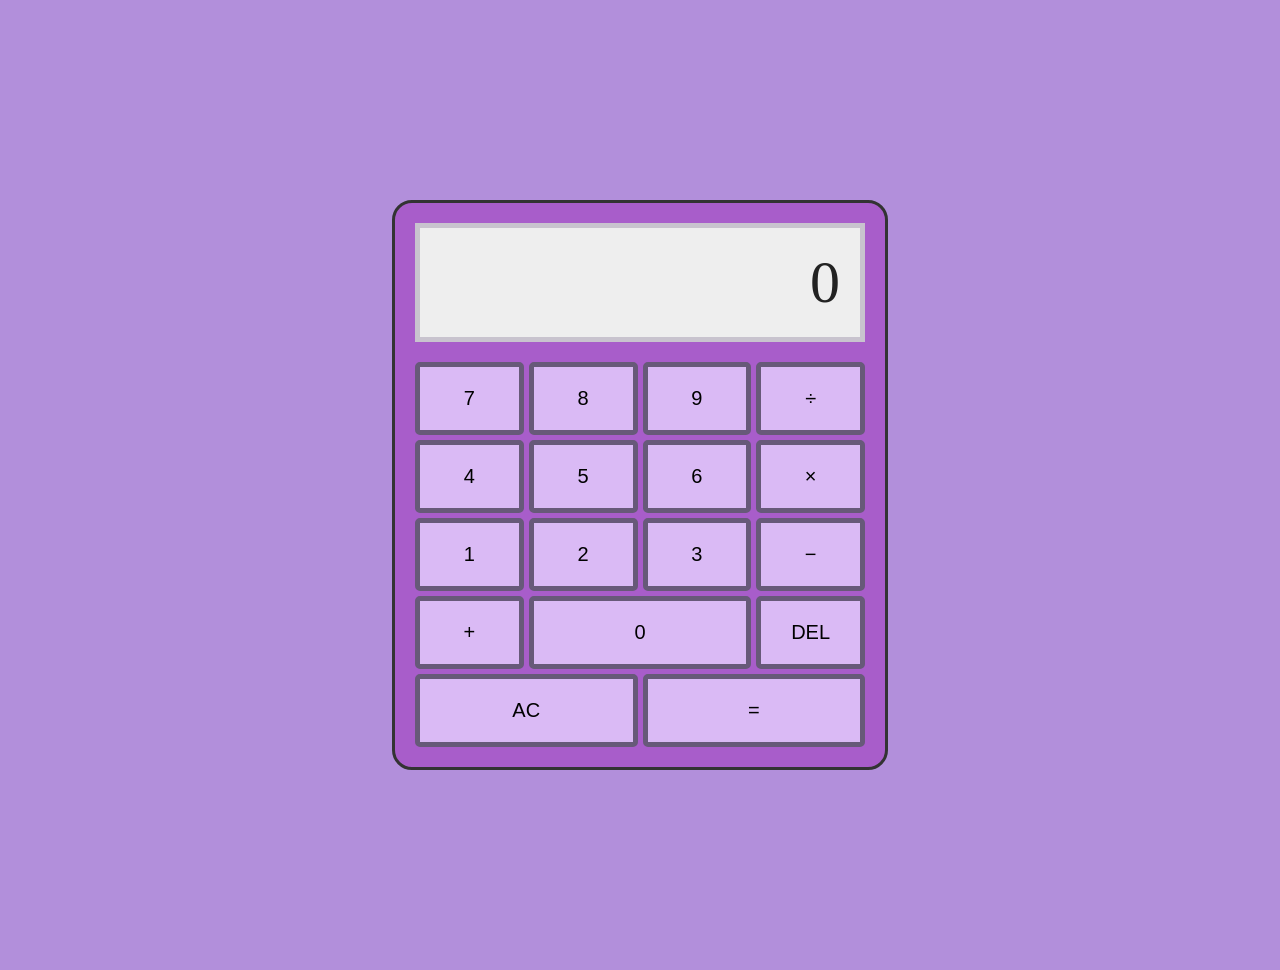
<file: HW5/calculator.html>
<!DOCTYPE html>
<html lang="en">
  <head>
    <meta charset="UTF-8" />
    <meta name="viewport" content="width=device-width, initial-scale=1.0" />
    <link rel="stylesheet" href="calculator.css" />
    <link
      
      rel="stylesheet"
    />
    <script src="calculator.js" defer></script>
    <title>Homework 5 Joe Peacock</title>
  </head>
  <body>
    <div class="calculator">
      <div class="screen" data-screen>0</div>
      <div class="nums-operands">
          <!--Row 1-->
        <button class="key" data-number>7</button>
        <button class="key" data-number>8</button>
        <button class="key" data-number>9</button>
        <button class="key" data-operand>÷</button>
          <!--Row 2-->
        <button class="key" data-number>4</button>
        <button class="key" data-number>5</button>
        <button class="key" data-number>6</button>
        <button class="key" data-operand>×</button>
          <!--Row 3-->
        <button class="key" data-number>1</button>
        <button class="key" data-number>2</button>
        <button class="key" data-number>3</button>
        <button class="key" data-operand>−</button>
          <!--Row 4-->
        
        
        <button class="key" data-operand>+</button>
        <button class="key key-wide" data-number>0</button>
        <button class="key key-backspace" data-delete>DEL</button>

          <!--Row bottom extrawide-->
        <button class="key key-ac key-wide" data-clear>AC</button>
        <button class="key key-wide" data-evaluate>=</button>

      </div>
    </div>
  </body>
</html>
</file>
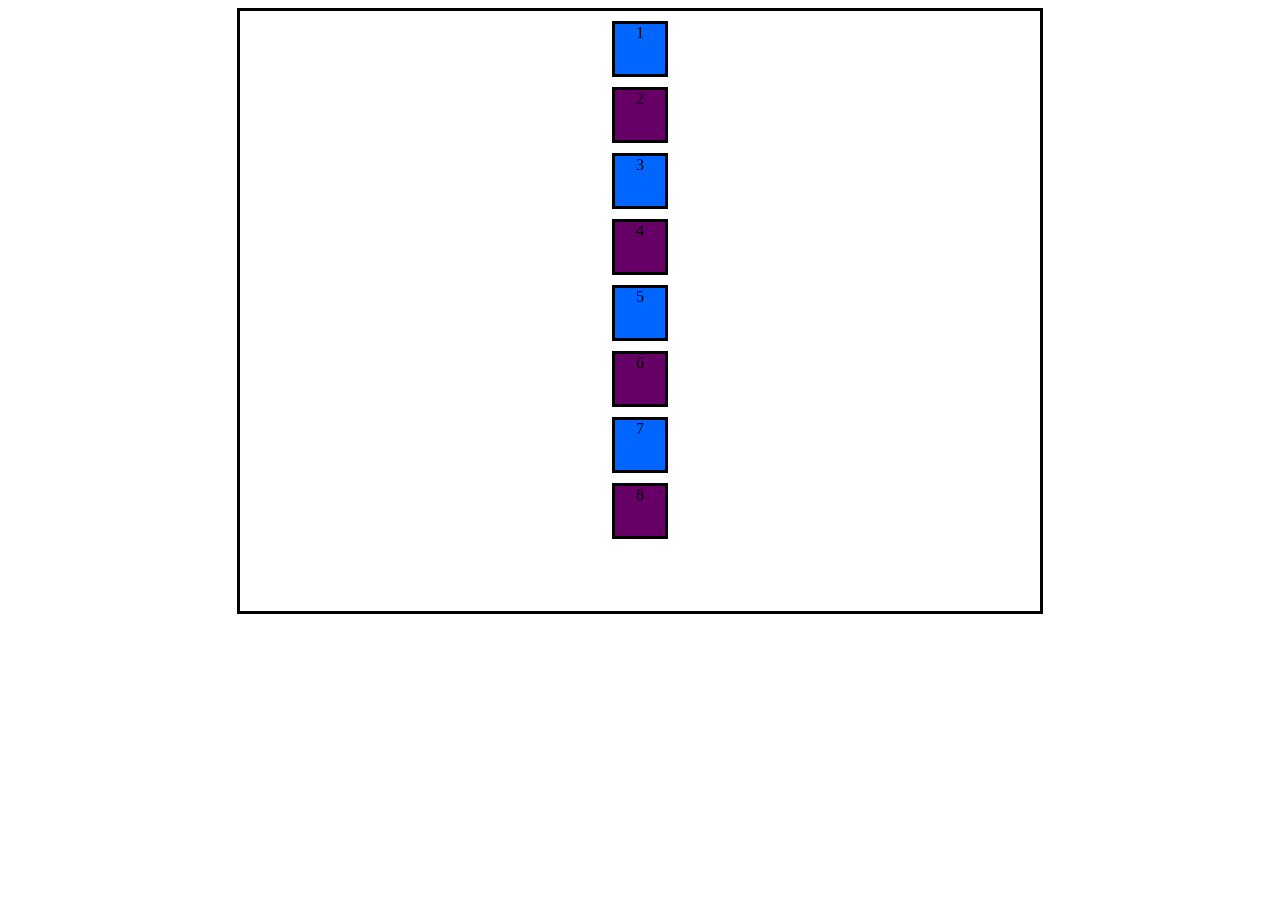
<file: HW4/src/moving-squares.html>
<body>
	<head>
		<link rel="stylesheet" href="moving-squares.css">
	</head>
	
		<div class="row">
			<div id="block1" class="oddBlock">1</div>
			<div id="block2" class="evenBlock">2</div>
			<div id="block3" class="oddBlock">3</div>
			<div id="block4" class="evenBlock">4</div>
			<div id="block5" class="oddBlock">5</div>
			<div id="block6" class="evenBlock">6</div>
			<div id="block7" class="oddBlock">7</div>
			<div id="block8" class="evenBlock">8</div>
		</div>
	
</body>
</file>
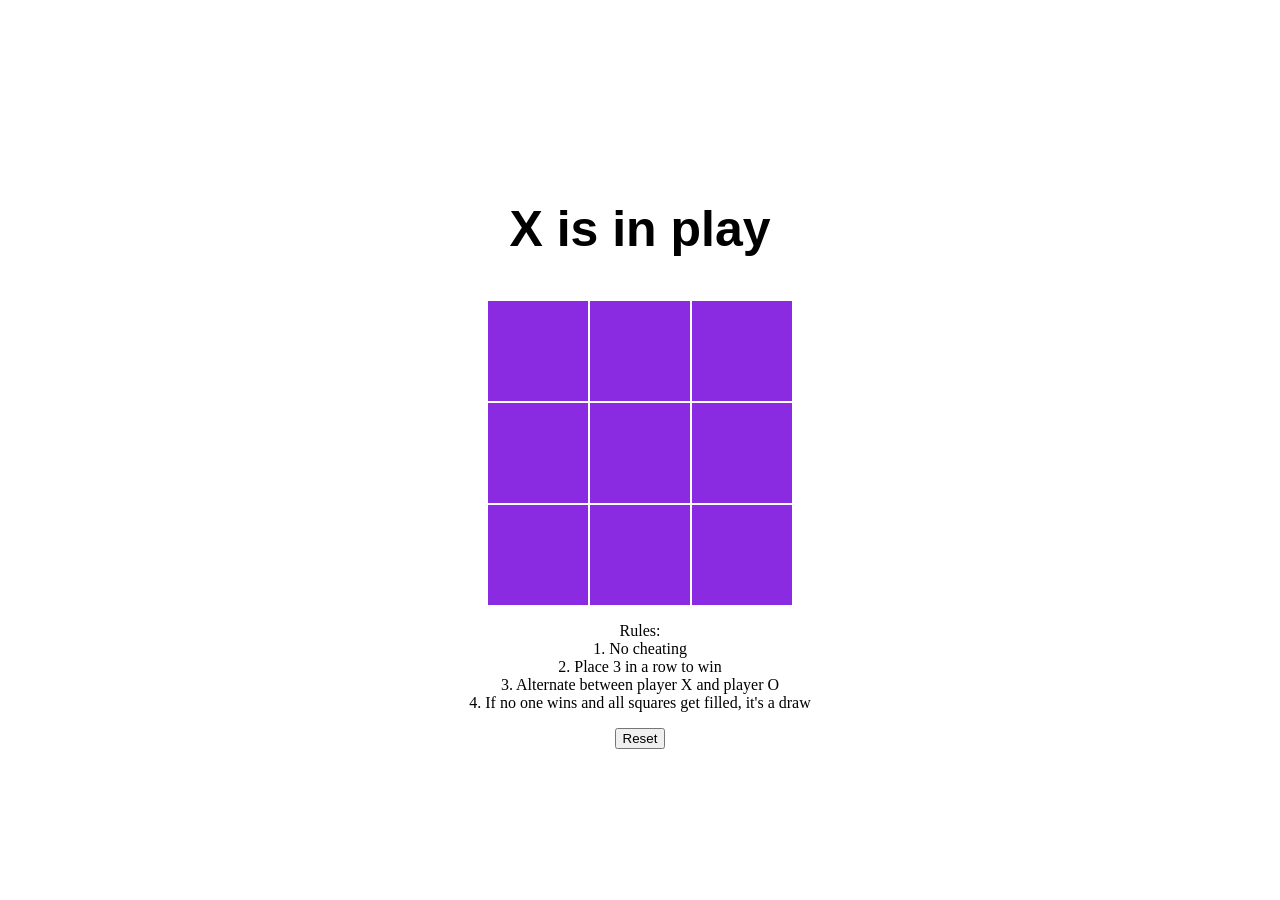
<file: HW6/src/tic-tac-toe.html>
<head>
    <link rel="stylesheet" href="./style/tic-tac-toe.css">
</head>

<body>
    <section>

        <h1 class="prompt"></h1>

        <div class="container">
            <div square-index="0" class="square"></div>
            <div square-index="1" class="square"></div>
            <div square-index="2" class="square"></div>
            <div square-index="3" class="square"></div>
            <div square-index="4" class="square"></div>
            <div square-index="5" class="square"></div>
            <div square-index="6" class="square"></div>
            <div square-index="7" class="square"></div>
            <div square-index="8" class="square"></div>
        </div>
        
        <div class="rules"></div>
                    <p>Rules:<br> 1. No cheating<br> 2. Place 3 in a row to win<br>
                    3. Alternate between player X and player O<br> 4. If no one wins and
                    all squares get filled, it's a draw<br>
                    </p>
            </div>
        
            <button class="reset">Reset</button>

         </section>

        <script src="./scripts/tic-tac-toe.js"></script>

    </body>

</html>
</file>
<file: HW5/calculator.css>
body {
  background-color: #b28fdb;
  color: #222;
}

.calculator {
  max-width: 450px;
  border: 3px #333 solid;
  border-radius: 20px;
  margin: 200px auto;
  padding: 20px;
  background-color: rgb(168, 93, 202);
}

.screen {
  background-color: #eee;
  min-height: 60px;
  padding: 20px;
  border: 5px rgb(200, 195, 206) solid;
  margin-bottom: 20px;
  word-wrap: break-word;
  word-break: break-all;
  text-align: right;
  font-size: 60px;
}

.nums-operands {
  display: grid;
  grid-template-columns: repeat(4, 1fr);
  grid-gap: 5px;
}

.key {
  padding: 20px;
  border: 5px rgb(103, 89, 121) solid;
  border-radius: 5px;
  background-color: rgb(218, 186, 245);
  font-size: 20px;
  outline: none;
  cursor: pointer;
}

.key:hover {
  background-color: rgb(158, 157, 157);
}

.key:active {
  background-color: rgb(70, 53, 75);
}

.key-wide {
  grid-column: span 2;
}
</file>
<file: HW4/src/moving-squares.css>
body {
	border-style: solid;
	width: 800px;
	height: 600px;
	margin-left: auto;
	margin-right: auto;
	
}


.oddBlock{
	background-color: #0066ff;
	width: 50;
	height: 50;
	border-style: solid;
	text-align: center;
	margin-left: auto;
	margin-right: auto;
	margin-top: 10px;
	transition: width 2s, height 2s, transform 2s;
	transition-timing-function: ease;
}


.EvenBlock{
	background-color: #660066;
	width: 50;
	height: 50;
	border-style: solid;
	text-align: center;
	
	margin-left: auto;
	margin-right: auto;
	margin-top: 10px;
	transition: width 2s, height 2s, transform 2s;
	transition-timing-function: ease;
	
}
.EvenBlock:hover{

	transform: translate(-250px, 0px) rotate(1080deg) scale(2, 2) ;


}

.oddBlock:hover{

	transform: translate(250px, 0px) rotate(-1080deg) scale(0.5, 0.5) ;


}
</file>
<file: HW6/src/style/tic-tac-toe.css>
body
{
   margin-top: 200px; 
}

section
{
    text-align: center;
}

.rules
{
    word-wrap: normal;
    margin-left: auto;
}

.prompt
{
    font-family: Helvectia, sans-serif;
    font-size: 50;
}

.container
{
    color: white;
    display: grid;
    grid-template-columns: repeat(3, auto);
    width: 306px; /* 3 100px * 3 = 300, + 2px border for each */
    margin: auto;
}

.square
{ 
    width: 100px; 
    height: 100px;
    border: 1px solid white;
    background-color: blueviolet;
    font-size: 50px;
    line-height: 100px;
}
</file>
